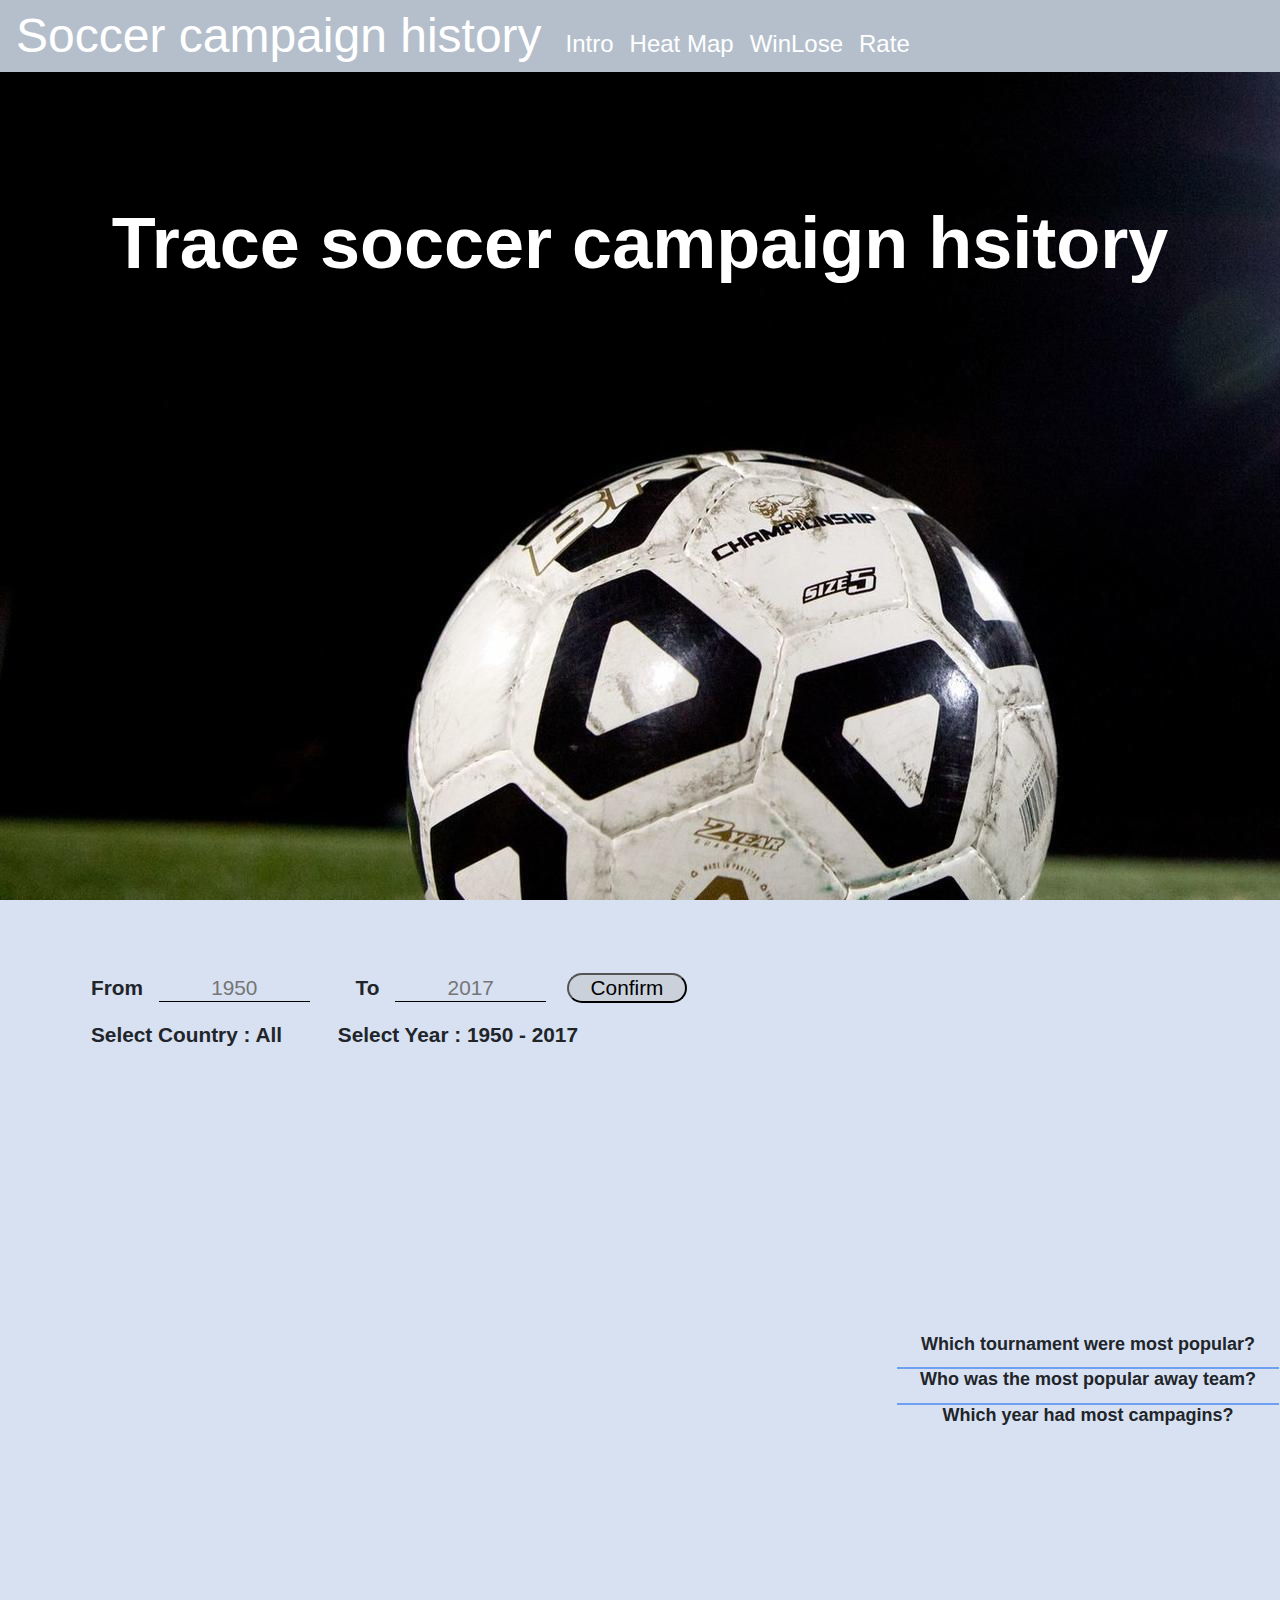
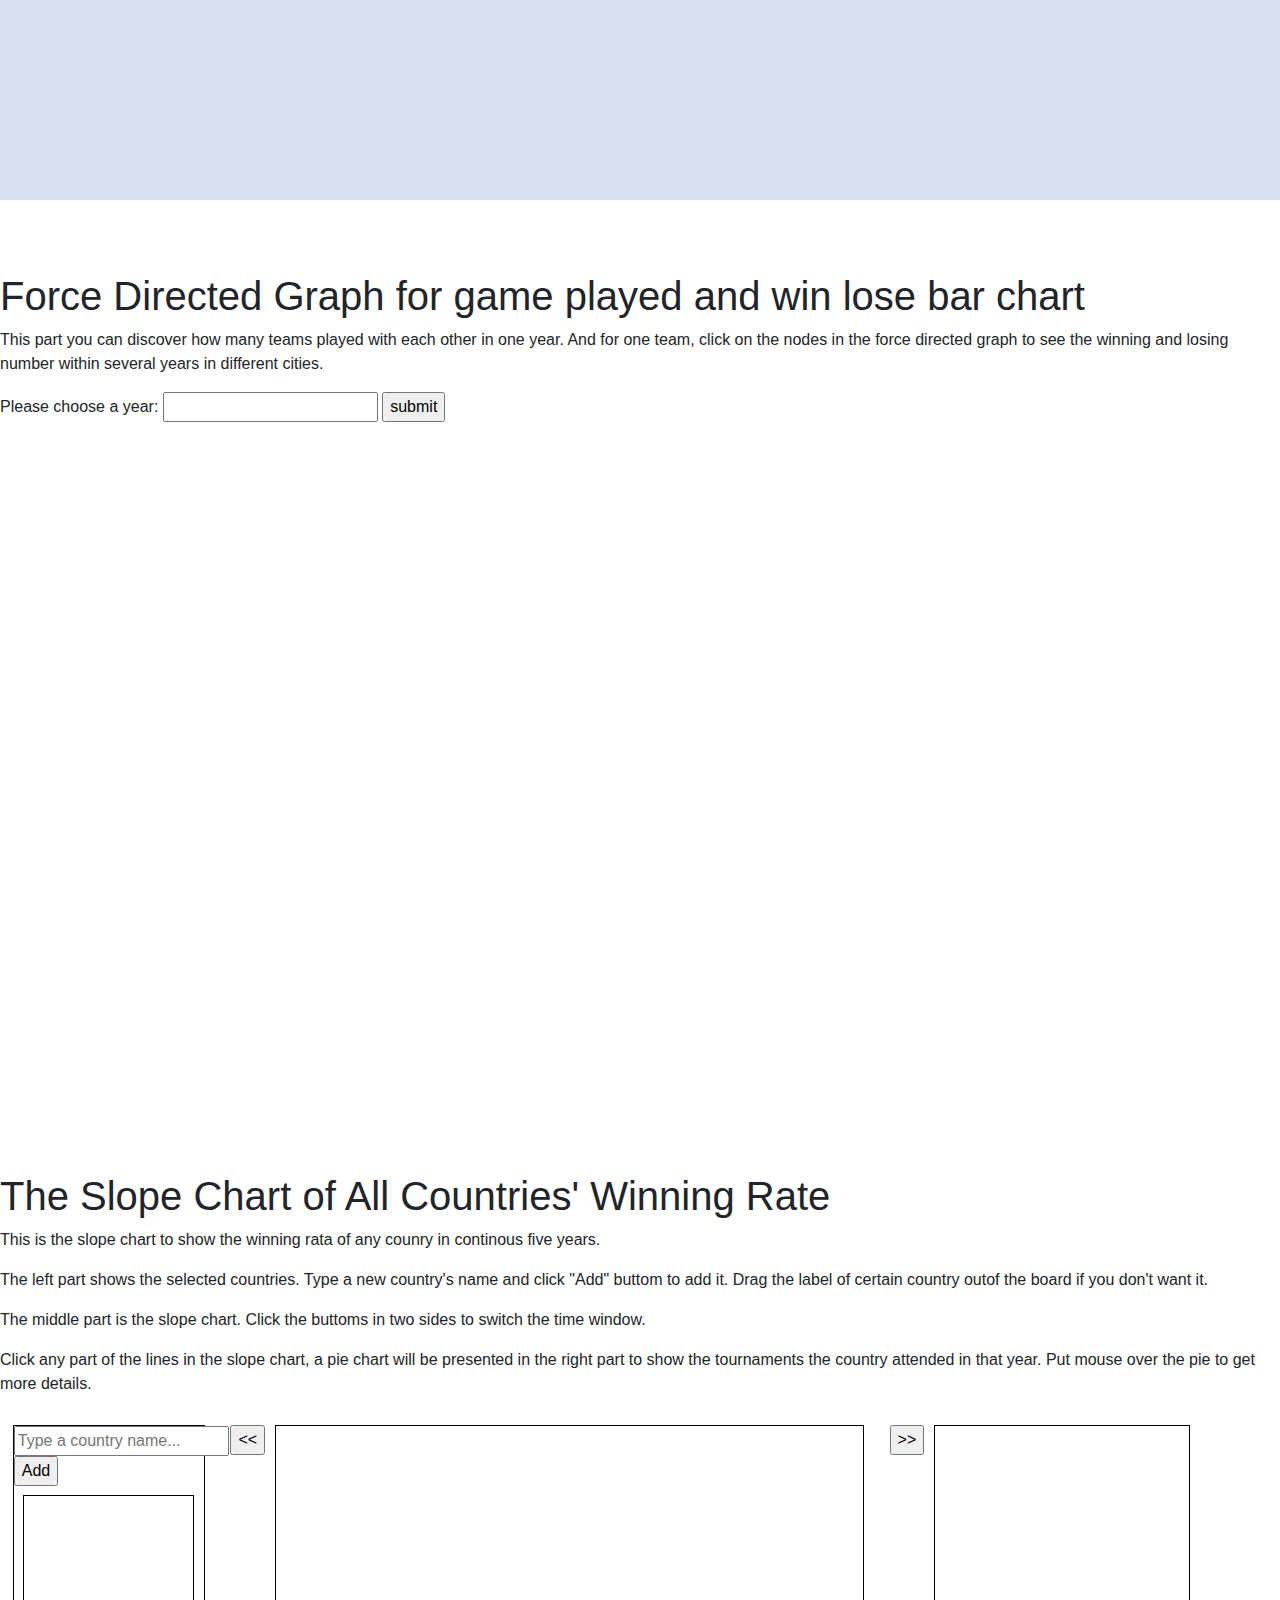
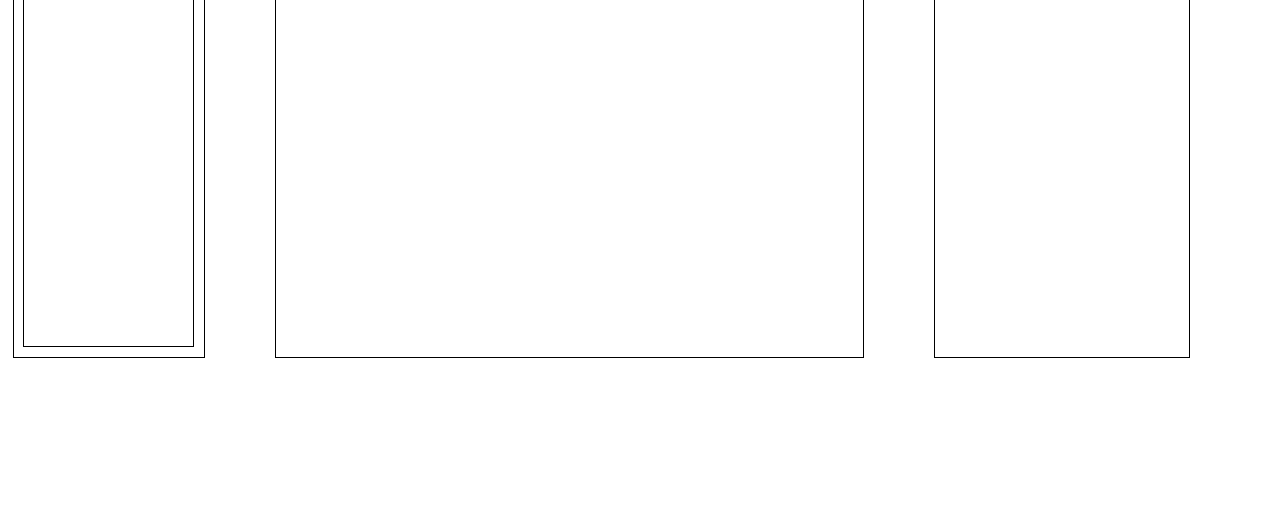
<file: index.html>
<!DOCTYPE html5>
<html>

<head>
  <meta charset="utf-8">
  <title>Soccer history from 1950 - 2017</title>
</head>

<body>
  <link rel="stylesheet" href="part1.css">
  <link rel="stylesheet" href="other.css">
  <link rel="stylesheet" href="slope.css">
  <script src="part1.js"></script>
  <link rel="stylesheet" href="https://maxcdn.bootstrapcdn.com/bootstrap/4.0.0/css/bootstrap.min.css" integrity="sha384-Gn5384xqQ1aoWXA+058RXPxPg6fy4IWvTNh0E263XmFcJlSAwiGgFAW/dAiS6JXm"
    crossorigin="anonymous">
  <script src="https://code.jquery.com/jquery-3.1.1.min.js" integrity="sha256-hVVnYaiADRTO2PzUGmuLJr8BLUSjGIZsDYGmIJLv2b8="
    crossorigin="anonymous"></script>
  <script src="https://d3js.org/d3.v4.min.js"></script>
  <script src="https://d3js.org/queue.v1.min.js"></script>
  <script src="https://d3js.org/topojson.v1.min.js"></script>
  <!-- <script src="https://ajax.googleapis.com/ajax/libs/jquery/3.3.1/jquery.min.js"></script> -->
  <script src="gameResultsByYear.js"></script>
  <script src="teamListByYear.js"></script>
  <script src="winLoseBar.js"></script>
  <script src="forceDirectedGraph.js"></script>
  <script src="slope.js"></script>
  <script src="slopeData.js"></script>
  <script src="generalData.js"></script>
  <script src="https://d3js.org/d3-scale-chromatic.v1.min.js"></script>
  <div id="nav-scroll">

    <nav class="navbar navbar-expand-lg navbar-light" id="mynavbar">
      <a class="navbar-brand" id="my_brand" style="color:#ffffff">Soccer campaign history</a>
      <ul class="navbar-nav">
        <li class="nav-item active">
          <a class="nav-link my-navitem" href="#Intro" style="color:#ffffff">Intro</a>
        </li>
        <li class="nav-item active">
          <a class="nav-link my-navitem" href="#worldMapDiv" style="color:#ffffff">Heat Map</a>
        </li>
        <li class="nav-item active">
          <a class="nav-link my-navitem" href="#forceDiv" style="color:#ffffff">WinLose</a>
        </li>
        <li class="nav-item active">
          <a class="nav-link my-navitem" href="#slopeDiv" style="color:#ffffff">Rate</a>
        </li>
      </ul>
    </nav>


    <div class="component" id="Intro">
      <div class="container introcontainer">
        <center>
          <h1>Trace soccer campaign hsitory</h1>
          <div style="margin-top:15%">
            <iframe width="640" height="480" src="https://www.youtube.com/embed/wuuvKgQFtew" frameborder="0" allow="autoplay; encrypted-media" allowfullscreen></iframe>
          </div>
        </center>
      </div>
    </div>
    <div class="component" id="worldMapDiv">
      <div style="height:8%"></div>
      <table class="part1">
        <tr>
          <th class="p1maps" style="width:70%">
            <div class="timeline">
              <div id="timeSelector">
                <label>From</label>
                <input type="text" size="10" id="timeStart" name="" placeholder="1950">
                <label>To</label>
                <input type="text" size="10" id="timeEnd" name="" placeholder="2017">

                <button type="button" id="timeConfirmBTN">Confirm</button>
                <button type="button" id="timeConfirmBTN2" style="display:none"></button>
              </div>
              <div id="selectionDetion">
                <label id="countyDetail">Select Country : All</label>
                <label id="yearDetail">Select Year : 1950 - 2017
                  <label>
              </div>

            </div>
            <div class="worldmap"></div>
          </th>
          <th class="p1barcharts" style="width:30%">
            <div class="" style="height:4%">
              <p>Which tournament were most popular?</p>
            </div>
            <div class="p1bar1" style="width:100%"></div>

            <div class="" style="height:4%">
              <p>Who was the most popular away team?</p>
            </div>
            <div class="p1bar2" style="width:100%"></div>

            <div class="" style="height:4%">
              <p>Which year had most campagins?</p>
            </div>
            <div class="p1bar3" style="width:100%"></div>
          </th>
        </tr>

      </table>
    </div>
    <div class="component" id="forceDiv">
        <div style="height:8%"></div>
      <div id="intro-part2">
          <h1>Force Directed Graph for game played and win lose bar chart </h1>
          <p>
              This part you can discover how many teams played with each other in one year. And for one team, 
              click on the nodes in the force directed graph to see the winning and losing number
              within several years in different cities.
          </p>
      </div>
      <div class="year-select">
        Please choose a year:
        <input type="text" id="yearSelect" value="" onkeypress="enterFunc(event)">
        <input type="button" name="" id="" value="submit" onclick="myFunc()">
      </div>

      <svg id="forceDirectedGraph"></svg>

      <!-- <div class="year-select">
            <input type="text" id="yearFrom" value="">
            <input type="text" id="yearTo" value="">
            <input type="button" name="" value="submit" onclick="winLoseBar()">
        </div> -->

      <svg id="winLoseBar"></svg>
      <div id="tooltip"></div>
    </div>
    <div class="component" id="slopeDiv">
      <div style="height:8%"></div>
      <div id = "slope_intr">
        <h1>The Slope Chart of All Countries' Winning Rate </h1>
        <p>This is the slope chart to show the winning rata of any counry in continous five years.</p>
        <p>The left part shows the selected countries. Type a new country's name and click "Add" buttom to add it. Drag the label of certain country outof the board if you don't want it.</p>
        <p>The middle part is the slope chart. Click the buttoms in two sides to switch the time window.</p>
        <p>Click any part of the lines in the slope chart, a pie chart will be presented in the right part to show the tournaments the country attended in that year. Put mouse over the pie to get more details.</p>

      </div>
      <div id = "main">
          <div id = "nation">
              <input type="text" id="countryT" name="typeNation" placeholder="Type a country name...">
              <input type="button" id="countryB" name="addNation" value="Add">
              <div id="nationList"></div>
          </div>
          <div id = "yeardown">
              <input type="button" name="yeardown" value="<<"/>
          </div>
          <div id = "slopechart"></div>
          <div id = "yearup"> 
              <input type="button" name="yearup" value=">>"/>
          </div>
          <div id = "detail"></div>
      </div>
    </div>
  </div>



  <script>
    slopePage();
    worldMap();
    barchar();

  </script>

  <script>
  var activeTeam = "England";

function enterFunc(e) {
    if (e.charCode == 13) {
        myFunc();
    }
}

function myFunc() {
    $("#forceDirectedGraph").empty();
    var year = document.getElementById("yearSelect").value;
    if (year >= 1950 && year <= 2017) {
        drawForceDirectedGraph(year);
    }
    else {
        alert("year not in range")
    }
}
drawForceDirectedGraph(2016);

function winLoseBar() {
    $("#winLoseBar").empty();
    var yearFrom = document.getElementById("yearFrom").value;
    var yearTo = document.getElementById("yearTo").value;
    // var team = document.getElementById("team").value;

    // console.log(yearFrom)
    // console.log(yearTo)
    // console.log(team)

    var [winLoseTotal, asHost, asGuest] = getWinLoseData(parseInt(yearFrom), parseInt(yearTo), activeTeam);
    drawWinLoseBar(winLoseTotal, asHost, asGuest, activeTeam);
}

var [winLoseTotal, asHost, asGuest] = getWinLoseData(2013, 2017, activeTeam);
drawWinLoseBar(winLoseTotal, asHost, asGuest, activeTeam);

  </script>

</body>

</html>
</file>
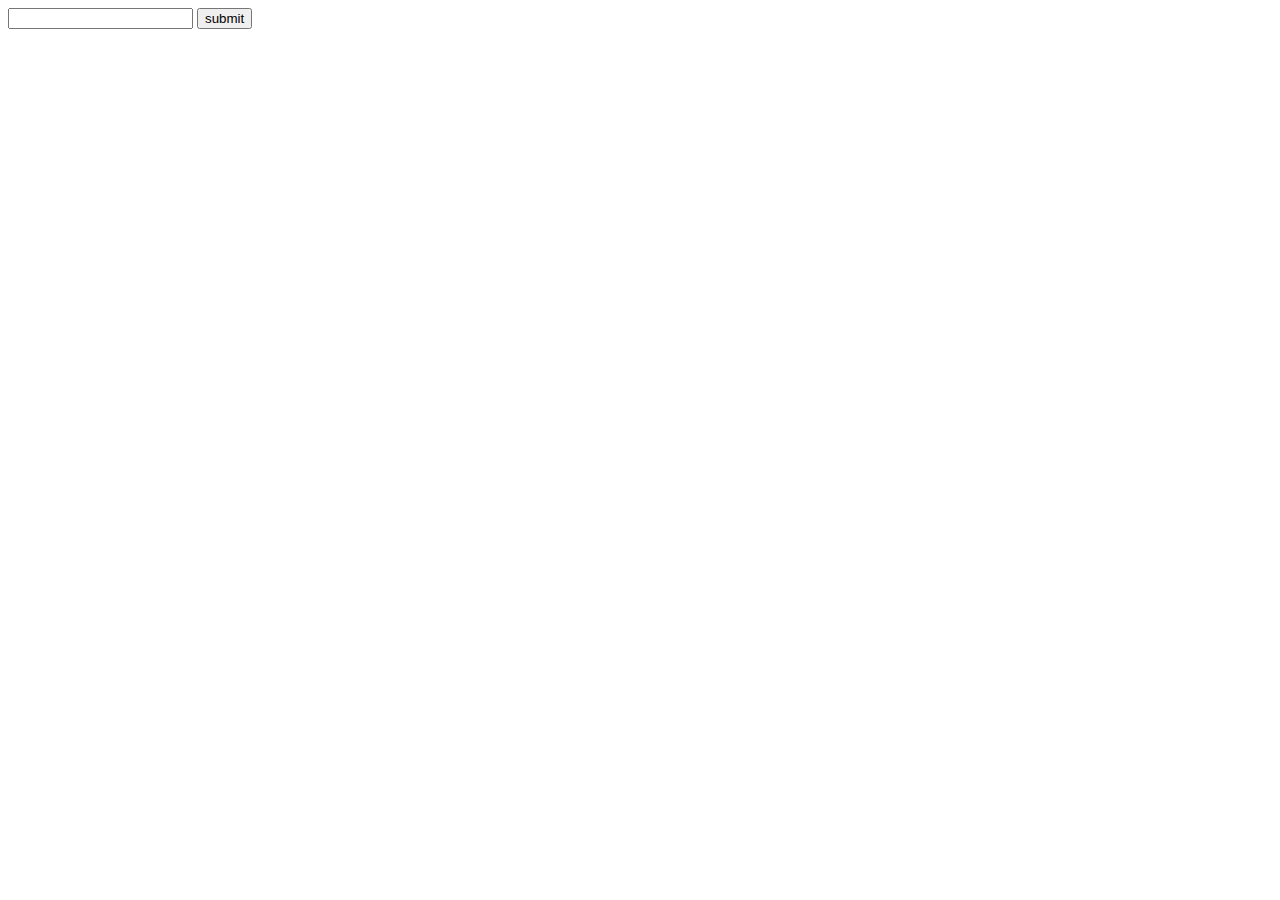
<file: part2.html>
<!DOCTYPE html>
<html lang="en">

<head>
    <meta charset="UTF-8">
    <meta name="viewport" content="width=device-width, initial-scale=1.0">
    <meta http-equiv="X-UA-Compatible" content="ie=edge">
    <title>Part 2</title>
</head>
<script src="https://d3js.org/d3.v4.min.js"></script>
<script src="https://ajax.googleapis.com/ajax/libs/jquery/3.3.1/jquery.min.js"></script>
<script src="gameResultsByYear.js"></script>
<script src="teamListByYear.js"></script>

<script src="winLoseBar.js"></script>
<script src="forceDirectedGraph.js"></script>

<style>
    #tooltip {
        position: absolute;
        text-align: center;
        padding: 20px;
        margin: 10px;
        font: 12px sans-serif;
        background: lightsteelblue;
        border: 1px;
        border-radius: 2px;
        pointer-events: none;
    }

    #tooltip {
        background: rgba(0, 0, 0, 0.9);
        border: 1px solid grey;
        border-radius: 5px;
        font-size: 12px;
        width: auto;
        padding: 4px;
        color: white;
        opacity: 0;
    }
</style>


<body>
    <div class="year-select">
        <input type="text" id="yearSelect" value="" onkeypress="enterFunc(event)">
        <input type="button" name="" id="" value="submit" onclick="myFunc()">
    </div>

    <svg id="forceDirectedGraph"></svg>

    <!-- <div class="year-select">
        <input type="text" id="yearFrom" value="">
        <input type="text" id="yearTo" value="">
        <input type="button" name="" value="submit" onclick="winLoseBar()">
    </div> -->

    <svg id="winLoseBar"></svg>
    <div id="tooltip"></div>

</body>
<script>
    
    var activeTeam = "England";

    function enterFunc(e) {
        if (e.charCode == 13) {
            myFunc();
        }
    }

    function myFunc() {
        $("#forceDirectedGraph").empty();
        var year = document.getElementById("yearSelect").value;
        if (year >= 1950 && year <= 2017) {
            drawForceDirectedGraph(year);
        }
        else {
            alert("year not in range")
        }
    }
    drawForceDirectedGraph(2016);

    function winLoseBar() {
        $("#winLoseBar").empty();
        var yearFrom = document.getElementById("yearFrom").value;
        var yearTo = document.getElementById("yearTo").value;
        // var team = document.getElementById("team").value;

        // console.log(yearFrom)
        // console.log(yearTo)
        // console.log(team)

        var [winLoseTotal, asHost, asGuest] = getWinLoseData(parseInt(yearFrom), parseInt(yearTo), activeTeam);
        drawWinLoseBar(winLoseTotal, asHost, asGuest, activeTeam);
    }

    var [winLoseTotal, asHost, asGuest] = getWinLoseData(2013, 2017, activeTeam);
    drawWinLoseBar(winLoseTotal, asHost, asGuest, activeTeam);

</script>

</html>
</file>
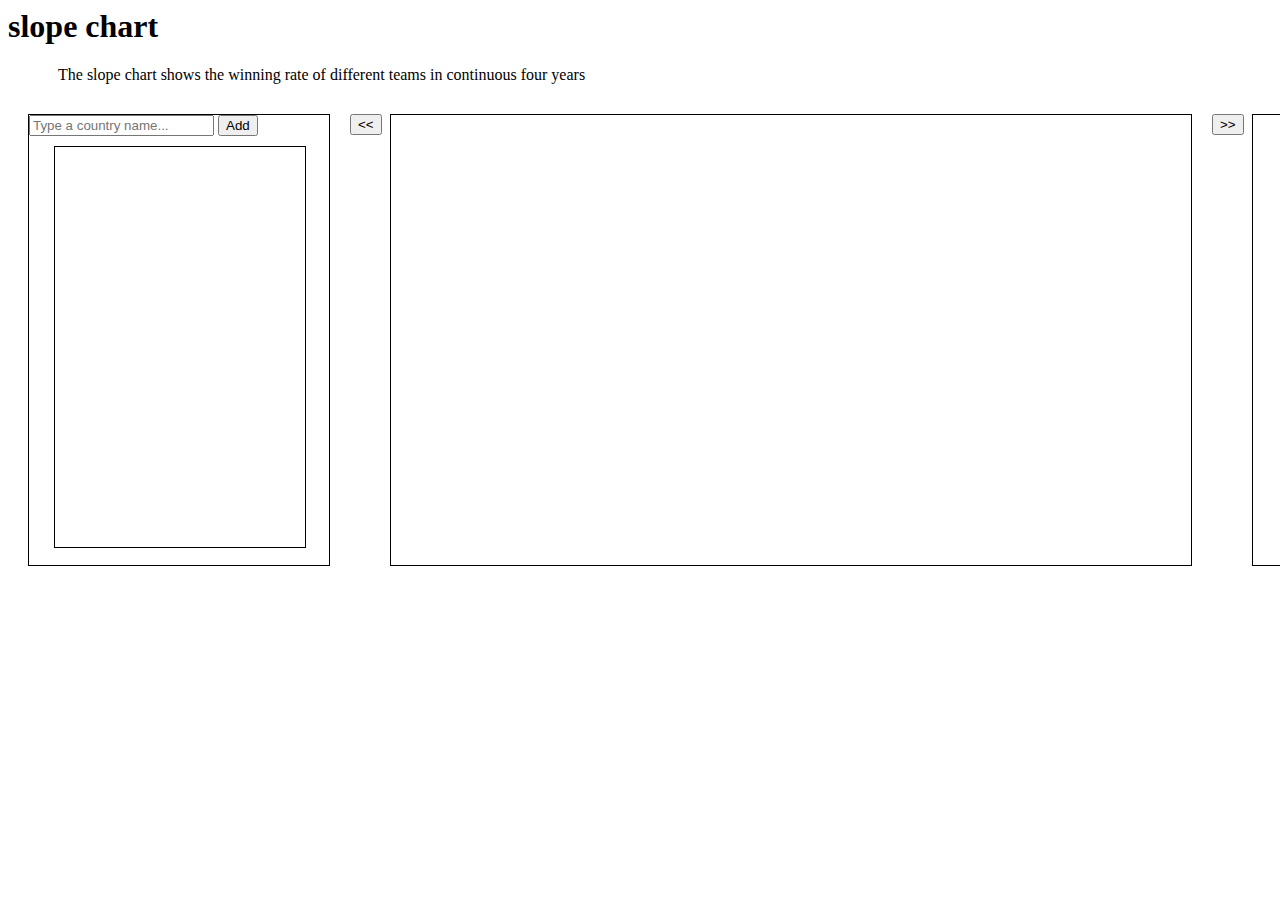
<file: slope.html>
<script src="https://d3js.org/d3.v4.min.js"></script>
<script src="https://d3js.org/d3-scale-chromatic.v1.min.js"></script>
<script src="https://ajax.googleapis.com/ajax/libs/jquery/3.3.1/jquery.min.js"></script>
<script src="slopeData.js"></script>
<script src="generalData.js"></script>


<style>
#main{
  position:absolute;
  width:2000px;px;
  height:500px;
  padding:10px;
}
#main > div{
  float:left;
  margin:10px;
}
#nation {
  width: 300px;
  height: 450px;
  border:1px solid black
}
#yeardown {
  width:20px;
  height:450px;
}

#slopechart {
  width:800px;
  height:450px;
  border:1px solid black
}

#yearup {
  width:20px;
  height: 450px; 
}

#detail {
  width: 400px;
  height: 450px;
  border:1px solid black;
}
#nationList {
  width: 250px;
  height: 400px;
  margin-left: 25px;
  margin-bottom: 10px;
  margin-top: 10px;
  border:1px solid black;
}

.slopetooltip {
  position: absolute;
  text-align: center;
  width: 100px;
  height: 40px;
  padding: 2px;
  font: 12px sans-serif;
  background: lightsteelblue;
  border: 0px;
  border-radius: 8px;
  pointer-events: none;
}
</style>

<body>
  <h1> slope chart </h1>
  <p style = "margin: 50px; margin-top: 10px; margin-bottom: 10px;">The slope chart shows the winning rate of different teams in continuous four years</p>
  <div id = "main">
    <div id = "nation">
      <input type="text" id="countryT" name="typeNation" placeholder="Type a country name...">
      <input type="button" id="countryB" name="addNation" value="Add">
      <div id="nationList"></div>
    </div>
    <div id = "yeardown">
      <input type="button" name="yeardown" value="<<"/>
    </div>
    <div id = "slopechart"></div>
    <div id = "yearup"> 
      <input type="button" name="yearup" value=">>"/>
    </div>
    <div id = "detail"></div>
  </div>
</body>

<script>

  function slopPage(){
    console.log(slopeData)
    console.log(countryList);
    var svg = d3.select("#slopechart")
                .append("svg")
                .attr("width", 800)
                .attr("height", 400);
    var nationList = countryList;
    var dataDisplay = d3.map();
    var selectedNations = ["USA", "England", "Germany", "Japan"];
    var yearStart = 2012;


        var xScale = d3.scaleBand().range([50, 900]).domain([0, 1, 2, 3, 4]);
        var yScale = d3.scaleBand().range([25, 375]).domain(selectedNations);
        var rateScale = d3.scaleLinear().range([0, 350 / selectedNations.length]).domain([0, 1]) ;
        var color = d3.scaleThreshold()
                      .domain(d3.range(0, selectedNations.length))
                      .range(d3.schemeSet3);

        function displayData(nation, year) {
          var result = d3.map();
          nation.forEach(function (d) {
            var p = [];
            for (var i = 0; i < 5; i++) {
              var temp = {};
              temp["nation"] = d;
              var rate = 0;
              if (d in slopeData[year + i]) {
                  rate = Math.round((+slopeData[year + i][d]["win"] / +slopeData[year + i][d]["total"]) * 100) / 100;
              }             
              temp["rate"] = rate;
              temp["x"] = xScale(i);
              temp["y"] = yScale(d) + (350 / selectedNations.length) - rateScale(rate);
              
              p.push(temp);
            }
            result.set(d, p);
          })
          return result;
        }

        dataDisplay = displayData(selectedNations, yearStart);

        var lineFunction = d3.line()
                                 .x(function (d, i) {return d.x;})
                                 .y(function (d, i) {return d.y;});
                             
        var namespace = [[],[],[],[],[]];
        var slopePie = [];
        var div_pie = d3.select("#detail")
                        .append("div")
                        .attr("class", "slopetooltip")
                        .style("opacity", 0);
                        
        var div_title = d3.select("#detail")
                          .append("div");

        var svg_pie = d3.select("#detail")
                        .append("svg")
                        .attr("width", 350)
                        .attr("height", 400);

        function drawLines() {
          var g = svg.append("g");
          var data = dataDisplay.values();
          var count = 0;
          data.forEach(function (d) {
            namespace[0][count] = g.append("path")
                                   .attr("id", d[0]["nation"] + "01")
                                   .attr("d", lineFunction(d))
                                   .attr("stroke", function() {return color(count);})
                                   .attr("fill", "none")
                                   .attr("stroke-width", 1.5)
                                   .on("mouseover", function(d) {
                                        d3.select(this)
                                          .attr("stroke-width", 5)
                                   })
                                   .on("mouseout", function(d) {
                                        d3.select(this)
                                          .attr("stroke-width", 1.5)
                                   })
                                   .on("click", function(d, i) {
                                       drawPie(d3.event.x, this.id);
                                   });
            count++;
          })
          return g;
        }
        var line = drawLines();       

        var dot = drawDots();
        function drawDots() {
          var g = svg.append("g");
          var data = dataDisplay.values();
          var count = 0;

          data.forEach(function(d){
            namespace[1][count] = g.append("g")
             .selectAll("circle")
             .data(d)
             .enter().append("circle")
             .attr("cx", function(d) {
                    return d.x;
                 })
                 .attr("cy", function(d) {
                    return d.y
                 })
                 .attr("r", 2)
                 .attr("fill", "black");
                
                namespace[2][count] = g.append("g")
                 .selectAll("text")
                 .data(d)
                 .enter().append("text")
                 .attr("x", function(d) {
                  return d.x + 2;
                 })
                 .attr("y", function(d) {
                  return d.y + 2;
                 })
                 .text(function(d) {
                  return d.rate;
                 });

                namespace[3][count] = g.append("g")
                 .append("text")
                 .attr("x", d[0].x)
                 .attr("y", d[0].y + 20)
                 .text(d[0].nation);

                count++;

             })
          return g;
        }

        var axis_label, axis_line;
        var axis = drawAxis(); 
        function drawAxis() {
          var data = [];
          for (var i = 0; i < 5; i++) {
            data.push(xScale(i));
          }
          var g = svg.append("g");

          axis_line =g.selectAll("line")
           .data(data)
           .enter().append("line")
           .attr("x1", function(d) {return d;})
           .attr("y1", 25)
           .attr("x2", function(d) {return d;})
           .attr("y2", 375)
           .style("stroke", "black")
           .style("stroke-width", 2);

          axis_label = g.selectAll("text")
           .data(data)
           .enter().append("text")
           .attr("x", function(d) {return d;})
           .attr("y", 20)
           .text(function(d, i) {
            return yearStart + i;
           })
        }

        var svg_country = d3.select("#nationList")
                         .append("svg")
                         .attr("width", 250)
                         .attr('height', 400);


        var country = drawCountry();
        
        function drawCountry() {
          var level = Math.ceil(selectedNations.length / 2);
          var y_country = d3.scaleBand().range([195 - 35 * level, 205 + 35 * level]).paddingInner((level + 1)/(7*level + 1)).domain(d3.range(0, level)); 
          var g = svg_country.append("g");
          var count = 0;
          selectedNations.forEach(function (d) {
            var c = g.append("g")
                     .attr("id", d)
            c.append("rect")
             .attr("height", 60)
             .attr("width", 100)
             .attr("fill", function(){return color(count);});

            c.append("text")
             .text(d)
             .attr("transform", "translate(20,30)");

            c.attr("transform", function() {
              var x, y;
              if (count % 2 == 0) {
                x = 15;
              }
              else {
                x = 135;
              }
              y = y_country(Math.floor(count / 2));
              return "translate(" +[x, y]+")";
            })
                 .call(d3.drag()
                       .on("start", dragstarted)
                       .on("drag", dragged)
                       .on("end", dragended)); 
              namespace[4][count] = c;
              count++; 
          })
          return g;
        }

        function dragstarted(d) {
            d3.select(this).raise().classed("active", true);
        }

        function dragged(d) {
            d3.select(this).attr("transform", function(d) {
            return "translate("+[d3.event.x, d3.event.y] + ")";});
        }

        function dragended(d) {
            if (outRegion(d3.event.x, d3.event.y)) {
                var index = selectedNations.indexOf(this.id);
                selectedNations.splice(index, 1);
                updateCountry();
            }
            d3.select(this).classed("active", false);
        }  

        function outRegion(x, y) {
          if (x > 200 || x < 0 || y < 0 || y > 370) {
            return true;
          }
          else {
            return false;
          }
        }                          



// when click ">>" button, update chart
        d3.select("#yearup")
          .on("click", function() {
            yearStart = yearStart + 1;
            if (yearStart > 2014) {
              yearStart = 2014;
              return;
            }
            var years = function() {
              var data = [];
              for (var i = 0; i < 5; i++) {
                data.push(xScale(i));
              }
              return data;
            }
            
            dataDisplay = displayData(selectedNations, yearStart);
            var count = 0; 
            console.log(dataDisplay);
            
            //update axis
            axis_label.data(years)
                      .transition()
                      .text(function(d, i) {
                        return yearStart + i;
                      });

            dataDisplay.values().forEach(function(d) {
              //update lines 
              namespace[0][count].transition()
                                 .attr("d", lineFunction(d));
              //update dots
              namespace[1][count].data(d)
                                 .transition()
                                 .attr("cx", function(d) {return d.x;})
                                   .attr("cy", function(d) {return d.y;});
                namespace[2][count].data(d)
                                   .transition()
                                   .attr("x", function(d) {return d.x + 2;})
                                   .attr("y", function(d) {return d.y + 2;})
                                   .text(function(d) {return d.rate;});
                namespace[3][count].data(d)
                                   .transition()
                                   .attr("x", d[0].x)
                                   .attr("y", d[0].y + 20)
                                   .text(d[0].nation);
                count++;
            })
          })

// when click "<<" button, update chart
        d3.select("#yeardown")
          .on("click", function() {
            yearStart = yearStart - 1;
            if (yearStart < 1950) {
              yearStart = 1950;
              return;
            }
            var years = function() {
              var data = [];
              for (var i = 0; i < 5; i++) {
                data.push(xScale(i));
              }
              return data;
            }

            dataDisplay = displayData(selectedNations, yearStart);
            var count = 0; 
            
            //update axis
            axis_label.data(years)
                      .transition()
                      .text(function(d, i) {
                        return yearStart + i;
                      });

            
            dataDisplay.values().forEach(function(d) {
              //update lines 
              namespace[0][count].transition()
                                 .attr("d", lineFunction(d));
              //update dots
              namespace[1][count].data(d)
                                 .transition()
                                 .attr("cx", function(d) {return d.x;})
                                   .attr("cy", function(d) {return d.y;});
                namespace[2][count].data(d)
                                   .transition()
                                   .attr("x", function(d) {return d.x + 2;})
                                   .attr("y", function(d) {return d.y + 2;})
                                   .text(function(d) {return d.rate;});
                namespace[3][count].data(d)
                                   .transition()
                                   .attr("x", d[0].x)
                                   .attr("y", d[0].y + 20)
                                   .text(d[0].nation);
                count++;
            })

          });

//update when selected contry changed 

        function updateCountry() {
            yScale = d3.scaleBand().range([25, 375]).domain(selectedNations);
            rateScale = d3.scaleLinear().range([0, 350 / selectedNations.length]).domain([0, 1]) ;
            color = d3.scaleThreshold()
                      .domain(d3.range(0, selectedNations.length))
                      .range(d3.schemeSet3)
          dataDisplay = displayData(selectedNations, yearStart);                    
          var count = 0
            if (dataDisplay.values().length < namespace[0].length) {
              var l = namespace[0].length - 1;
              for (var i = 0; i < 4; i++) {
                namespace[i][l].remove();
                namespace[i].splice(l, 1);
              }
            }
            else {
              var l = dataDisplay.values().length - 1;
              var dd = dataDisplay.values()[l];
              namespace[0][l] = line.append("path")
                                    .attr("id", dd[0]["nation"] + "01")
                                    .attr("d", lineFunction(dd))
                                    .attr("stroke", function() {return color(l);})
                                    .attr("fill", "none")
                                    .attr("stroke-width", 1.5)
                                  .on("mouseover", function(d) {
                                        d3.select(this)
                                          .attr("stroke-width", 5)
                                   })
                                  .on("mouseout", function(d) {
                                        d3.select(this)
                                          .attr("stroke-width", 1.5)
                                   })
                                  .on("click", function(d, i) {
                                       drawPie(d3.event.x, this.id);
                                   });

              namespace[1][l] = dot.append("g")
                                 .selectAll("circle")
                                 .data(dd)
                                 .enter().append("circle")
                                 .attr("cx", function(d) {return d.x;})
                                     .attr("cy", function(d) {return d.y;})
                                     .attr("r", 2)
                                     .attr("fill", "black");
                
                namespace[2][l] = dot.append("g")
                                     .selectAll("text")
                                     .data(dd)
                                     .enter().append("text")
                                     .attr("x", function(d) {return d.x + 2;})
                                     .attr("y", function(d) {return d.y + 2;})
                                     .text(function(d) {return d.rate;});

                namespace[3][l] = dot.append("g")
                                     .append("text")
                                     .attr("x", dd[0].x)
                                     .attr("y", dd[0].y + 20)
                                     .text(dd[0].nation);
            }
            
            dataDisplay.values().forEach(function(d) {
              //update lines 
              namespace[0][count].transition()
                                 .attr("d", lineFunction(d));  
              //update dots             
              namespace[1][count].data(d)
                                 .transition()
                                 .attr("cx", function(d) {return d.x;})
                                   .attr("cy", function(d) {return d.y;});
                namespace[2][count].data(d)
                                   .transition()
                                   .attr("x", function(d) {return d.x + 2;})
                                   .attr("y", function(d) {return d.y + 2;})
                                   .text(function(d) {return d.rate;});
                namespace[3][count].data(d)
                                   .transition()
                                   .attr("x", d[0].x)
                                   .attr("y", d[0].y + 20)
                                   .text(d[0].nation);
                count++;
            })
            
            if (count == namespace[0].length - 1) {
              for (var i = 0; i < 4; i++) {
                namespace[i][count].remove();
                namespace[i].splice(count, 1);
              }
            }
            //update countries
            namespace[4].forEach(function(d) {
              d.remove();
            })
            namespace[4] = [];
            country = drawCountry();
        }

        d3.select("#countryB")
          .on("click", function() {
            var txt = document.getElementById("countryT").value;
            if (txt.length == 0) {
              return;
            }
            if (selectedNations.includes(txt)) {
              alert("Country already included!");
              return;
            }
            if (!nationList.includes(txt)) {
              alert("No such country!");
              return;
            }
            selectedNations.push(txt);
            country = updateCountry();
          });

        function drawPie(p, d) {
          var index = Math.floor((p - 280) / 170);
          var year = yearStart + index;
          var nation = d.substring(0, d.length - 2)
          var data = slopeData[year][nation];
          //delete data["win"];
          //delete data["total"];
 
          var keys = Object.keys(data);
          var dd = [];
          for(var i = 2; i < keys.length; i++) {
            dd.push(+data[keys[i]]);
          }
          console.log(keys)
            var arc = d3.arc()
                        .innerRadius(0)
                        .outerRadius(120);
          div_title.html(nation + ": " + year)
          if (slopePie.length == 0) {
            pie();
          }
          else {
            slopePie[0].remove();
            slopePie = [];
            pie();
          }
          function pie() {
            var g = svg_pie.append("g")
                           .attr("transform", "translate(" + 150 + "," + 400 / 2 + ")");

            var pie = d3.pie().value(function(d, i) {
              return +d;
            }).sort(null);
            var p = g.selectAll("path")
                     .data(pie(dd))
                     .enter().append("path")
                     .attr('d', arc)
                     .attr("fill", function(d, i) {
                      return color(i);
                     })
                     .attr("stroke", "black")
                     .attr("stroke-width", 1)
                     .on("mouseover", function(d, i) {
                      d3.select(this)
                        .attr("stroke-width", 3)
                      div_pie.transition()
                             .duration(200)
                             .style("opacity", .9);
                      div_pie.html(keys[i + 2] + ": " + data[keys[i + 2]])
                             .style("left", (d3.event.pageX) + "px")
                             .style("top", (d3.event.pageY) + "px")
                     })
                     .on("mouseout", function(d, i) {
                      d3.select(this)
                        .attr("stroke-width", 1);
                      div_pie.transition()
                             .duration(500)
                             .style("opacity", 0);
                     });

            slopePie.push(g);
          }
          

        }
  }
  slopPage();

</script>
</file>
<file: part1.css>
.component .part1{
  height: 92%;
  font-size: 1.3em;
  width: 100%;
}
.part1 .worldmap{
  height:85%;
}
.highLight{
  stroke:#56463b;
  stroke-width : 5;
  opacity: 0.8;
}
.countriesPath{

}
.normalPath{
  stroke:white;
  stroke-width : 1.5;
  opacity: 0.8;
}

.p1bar1{
    border-bottom: 2px solid #6da0f2;
}
.p1bar2{
    border-bottom: 2px solid #6da0f2;
}
.barHighLight{
  fill: #ed6a12;
  stroke:#7a5439;
  stroke-width : 3;
  opacity: 0.8;
}
.part1 p{
  font-size: 18px;
  margin-top:0px;
  margin-bottom: 0px;
  text-align: center;;
}
.part1 label{
  margin-left: 40px;
  margin-right: 10px;
}
.part1 input{
  border: 0;
  outline: 0;
  background: transparent;
  border-bottom: 1px solid black;
  text-align: center;
}
#selectionDetion{
  margin-top: 15px;
}
.timeline{
  margin-left: 50px;
  height:15%
}
.part1 button{
  margin-left: 15px;
  width: 120px;
  border-radius: 15px;
  background-color: #cbd1db;
}
</file>
<file: other.css>
body{
    background-color: rgb(237, 238, 239);
}
html, body {
    height:100%;
}
.my-navitem{
  font-size:1.0em;
}
#nav-scroll .component{
  height: 100%;
}
#mynavbar{
  height:8%;
  position: fixed;
  width: 100%;
  background-color: #b5bfcc;
}
#my_brand{
  font-size:3em;
}
.my-navitem{
  color: black;
  font-size: 1.5em;
}
.nav-item a{
  margin-top: 15px;
}
#intro{
  background-image: url('data/introback.jpg');
}
.introcontainer h1{
  color: white;
  font-weight: bolder;
  font-size: 4.5em;
  padding-top: 200px;
}
#worldMapDiv{
  background-color: #d7e1f2;
}

#tooltip {
  position: absolute;
  text-align: center;
  padding: 20px;
  margin: 10px;
  font: 12px sans-serif;
  background: lightsteelblue;
  border: 1px;
  border-radius: 2px;
  pointer-events: none;
}

#tooltip {
  background: rgba(0, 0, 0, 0.9);
  border: 1px solid grey;
  border-radius: 5px;
  font-size: 12px;
  width: auto;
  padding: 4px;
  color: white;
  opacity: 0;
}
</file>
<file: slope.css>
.slope_intr {
  width: 100%;
  height: 15%;
  margin-left: 5%;
}
#main{
  width:100%;
  height:77%;
}
#main > div{
  float:left;
  margin:1%;
}
#nation {
  width: 15%;
  height: 77%;
  border:1px solid black
}
#yeardown {
  width:1.5%;
  height:77%;
}

#slopechart {
  width:46%;
  height:77%;
  border:1px solid black
}

#yearup {
  width:1.5%;
  height: 77%; 
}

#detail {
  width: 20%;
  height: 77%;
  border:1px solid black;
}
#nationList {
  width: 90%;
  height: 85%;
  margin-left: 5%;
  margin-top: 5%;
  margin-bottom: 5%;
  border:1px solid black;
}

.slopetooltip {
  position: absolute;
  text-align: center;
  width: 100px;
  height: 40px;
  padding: 2px;
  font: 12px sans-serif;
  background: lightsteelblue;
  border: 0px;
  border-radius: 8px;
  pointer-events: none;
}
</file>
